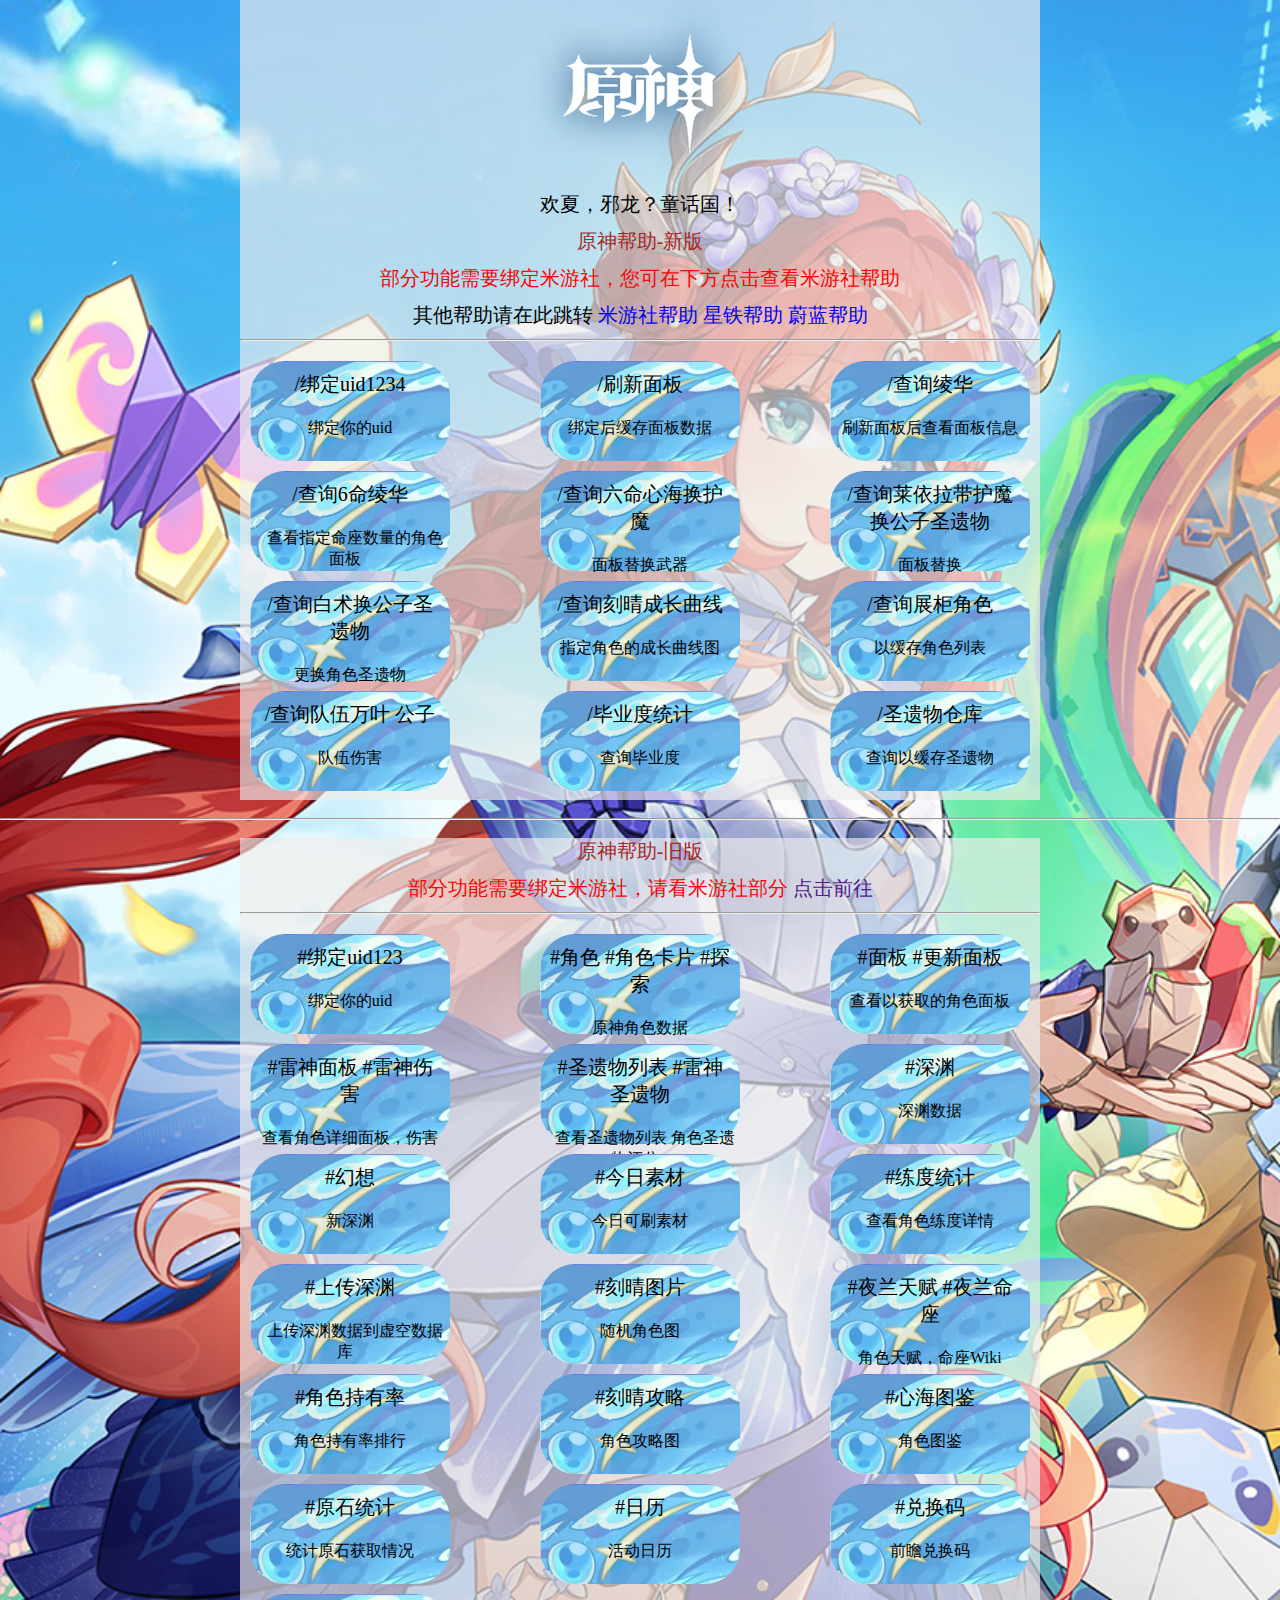
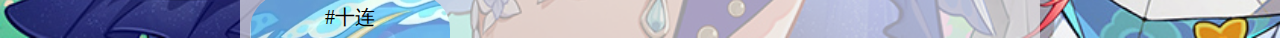
<file: index.html>
<!DOCTYPE html>
<html lang="en">
<head>
    <meta charset="UTF-8">
    <meta name="viewport" content="width=device-width, initial-scale=1.0">
    <title>帮助总览</title>
    <link rel="stylesheet" href="./index.css">
</head>
<body>
    <div class="genshin">
        <img src="./public/原神.webp" alt="原神">
        <p>欢夏，邪龙？童话国！</p>
        <p style="color: brown;">原神帮助-新版</p>
        <p style="color: rgb(246, 6, 6);">部分功能需要绑定米游社，您可在下方点击查看米游社帮助</p>
        <p>其他帮助请在此跳转
            <a href="./米游社.html">米游社帮助</a>
            <a href="./星铁.html">星铁帮助</a>
            <a href="./ba.html">蔚蓝帮助</a>
        </p>
        <hr>
        <div class="fl">
            <div class="item">
                <p>/绑定uid1234</p>
                <span>绑定你的uid</span>
            </div>
            <div class="item">
                <p>/刷新面板</p>
                <span>绑定后缓存面板数据</span>
            </div>
            <div class="item">
                <p>/查询绫华</p>
                <span>刷新面板后查看面板信息</span>
            </div>
            <div class="item">
                <p>/查询6命绫华</p>
                <span>查看指定命座数量的角色面板</span>
            </div>
            <div class="item">
                <p>/查询六命心海换护魔</p>
                <span>面板替换武器</span>
            </div>
            <div class="item">
                <p>/查询莱依拉带护魔换公子圣遗物</p>
                <span>面板替换</span>
            </div>
            <div class="item">
                <p>/查询白术换公子圣遗物</p>
                <span>更换角色圣遗物</span>
            </div>
            <div class="item">
                <p>/查询刻晴成长曲线</p>
                <span>指定角色的成长曲线图</span>
            </div>
            <div class="item">
                <p>/查询展柜角色</p>
                <span>以缓存角色列表</span>
            </div>
            <div class="item">
                <p>/查询队伍万叶 公子</p>
                <span>队伍伤害</span>
            </div>
            <div class="item">
                <p>/毕业度统计</p>
                <span>查询毕业度</span>
            </div>
            <div class="item">
                <p>/圣遗物仓库</p>
                <span>查询以缓存圣遗物</span>
            </div>
            <div class="item">
                <p>/排名列表</p>
                <span>查询排名</span>
            </div>
            <div class="item">
                <p>/排名统计</p>
                <span>文字版排名</span>
            </div>
            <div class="item">
                <p>/角色排名雷神</p>
                <span>某角色的<span style="color: red;">全球</span>排名</span>
            </div>
            <div class="item">
                <p>/雷神用什么</p>
                <span>角色培养攻略1</span>
            </div>
            <div class="item">
                <p>/雷神攻略 /雷神推荐</p>
                <span>角色培养攻略2</span>
            </div>
            <div class="item">
                <p>/护魔给谁用</p>
                <span>武器攻略</span>
            </div>
            <div class="item">
                <p>/参考面板雷神</p>
                <span>小毕业面板</span>
            </div>
            <div class="item">
                <p>/活动列表</p>
                <span>当前版本当前时间段活动</span>
            </div>
            <div class="item">
                <p>/卡池列表</p>
                <span>当前卡池</span>
            </div>
            <div class="item">
                <p>/任务须弥</p>
                <span>某任务的攻略</span>
            </div>
            <div class="item">
                <p>/抽表情</p>
                <span>随机抽一个表情</span>
            </div>
            <div class="item">
                <p>/御神签</p>
                <span>让八重给你卜一卦</span>
            </div>
            <div class="item">
                <p>/原神公告</p>
                <span>获取原神公告</span>
            </div>
            <div class="item">
                <p>/版本深渊</p>
                <span>获取当前版本深渊</span>
            </div>
            <div class="item">
                <p>/查成就捉猫记</p>
                <span>成就攻略</span>
            </div>
            <div class="item">
                <p>/查委托机器人怎么用</p>
                <span>查委托有没有成就</span>
            </div>
            <div class="item">
                <p>/今日素材</p>
                <span>今日可刷素材</span>
            </div>
            <div class="item">
                <p>/武器介绍天空弓 /武器介绍天空弓90</p>
                <span>武器wiki</span>
            </div>
            <div class="item">
                <p>/角色介绍七七 /角色介绍七七90</p>
                <span>角色Wiki</span>
            </div>
            <div class="item">
                <p>/角色命座6可莉</p>
                <span>角色命座Wiki</span>
            </div>
            <div class="item">
                <p>/角色天赋4北斗</p>
                <span>角色天赋Wiki</span>
            </div>
            <div class="item">
                <p>/圣遗物介绍乐园</p>
                <span>圣遗物Wiki</span>
            </div>
            <div class="item">
                <p>/食物介绍甜甜花酿鸡</p>
                <span>食物Wiki</span>
            </div>
            <div class="item">
                <p>/角色材料可莉</p>
                <span>角色素材</span>
            </div>
            <div class="item">
                <p>/角色材料可莉</p>
                <span>角色素材</span>
            </div>
            <div class="item">
                <p>/哪里有甜甜花</p>
                <span>地图资源点</span>
            </div>
            <div class="item">
                <p>/原魔介绍公子</p>
                <span>原魔Wiki</span>
            </div>
            <div class="item">
                <p>/武器材料天空</p>
                <span>武器素材</span>
            </div>
            <div class="item">
                <p>/原石预估4.8</p>
                <span>版本规划</span>
            </div>
            <div class="item">
                <p>/血量排行</p>
                <span>原魔血量排行</span>
            </div>
            <div class="item">
                <p>/血量表</p>
                <span>所有怪物血量</span>
            </div>
            <div class="item">
                <p>/抗性表</p>
                <span>所有怪物抗性</span>
            </div>
            <div class="item">
                <p>/伤害乘区</p>
                <span>提瓦特大学必修一 高阶伤害论</span>
            </div>
            <div class="item">
                <p>/深渊概览</p>
                <span>本期深渊完成率</span>
            </div>
            <div class="item">
                <p>/清除原神公告红点</p>
                <span>什么年代了还手动点红点啊</span>
            </div>
            <div class="item">
                <p>/刷新抽卡记录</p>
                <span>更新抽卡记录</span>
            </div>
            <div class="item">
                <p>/抽卡记录</p>
                <span>让我看看你有多非</span>
            </div>
            <div class="item">
                <p>/查询1234</p>
                <span>信息一览，后跟uid</span>
            </div>
            <div class="item">
                <p>/深渊1234</p>
                <span>打深渊了吗，给我看看</span>
            </div>
            <div class="item">
                <p>/收集1234</p>
                <span>收集度百分比</span>
            </div>
            <div class="item">
                <p>/探索1234</p>
                <span>让我看看你有多摆烂</span>
            </div>
            <div class="item">
                <p>/每日</p>
                <span>查看树脂等  不会有人以为是每日委托吧(笑)</span>
            </div>
            <div class="item">
                <p>/当前状态</p>
                <span>派遣数据等</span>
            </div>
            <div class="item">
                <p>/每月统计</p>
                <span>原石获取情况</span>
            </div>
            <div class="item">
                <p>/原石札记</p>
                <span>图片版原石获取情况</span>
            </div>
            <div class="item">
                <p>/七圣召唤1234</p>
                <span>我超，赛诺！</span>
            </div>
            <div class="item">
                <p>/原神注册时间</p>
                <span>开服第一天？老登</span>
            </div>
            <div class="item">
                <p>/我的卡组2</p>
                <span>看看你的牌组(赛诺音)</span>
            </div>
        </div>
    </div>
    <br>
    <hr>
    <br>
    <div class="genshin">
        <p style="color: brown;">原神帮助-旧版</p>
        <p style="color: rgb(246, 6, 6);">部分功能需要绑定米游社，请看米游社部分
            <a href="">点击前往</a>
        </p>
        <hr>
        <div class="fl">
            <div class="item">
                <p>#绑定uid123</p>
                <span>绑定你的uid</span>
            </div>
            <div class="item">
                <p>#角色 #角色卡片 #探索</p>
                <span>原神角色数据</span>
            </div>
            <div class="item">
                <p>#面板 #更新面板</p>
                <span>查看以获取的角色面板</span>
            </div>
            <div class="item">
                <p>#雷神面板 #雷神伤害</p>
                <span>查看角色详细面板，伤害</span>
            </div>
            <div class="item">
                <p>#圣遗物列表 #雷神圣遗物</p>
                <span>查看圣遗物列表 角色圣遗物评分</span>
            </div>
            <div class="item">
                <p>#深渊</p>
                <span>深渊数据</span>
            </div>
            <div class="item">
                <p>#幻想</p>
                <span>新深渊</span>
            </div>
            <div class="item">
                <p>#今日素材</p>
                <span>今日可刷素材</span>
            </div>
            <div class="item">
                <p>#练度统计</p>
                <span>查看角色练度详情</span>
            </div>
            <div class="item">
                <p>#上传深渊</p>
                <span>上传深渊数据到虚空数据库</span>
            </div>
            <div class="item">
                <p>#刻晴图片</p>
                <span>随机角色图</span>
            </div>
            <div class="item">
                <p>#夜兰天赋 #夜兰命座</p>
                <span>角色天赋，命座Wiki</span>
            </div>
            <div class="item">
                <p>#角色持有率</p>
                <span>角色持有率排行</span>
            </div>
            <div class="item">
                <p>#刻晴攻略</p>
                <span>角色攻略图</span>
            </div>
            <div class="item">
                <p>#心海图鉴</p>
                <span>角色图鉴</span>
            </div>
            <div class="item">
                <p>#原石统计</p>
                <span>统计原石获取情况</span>
            </div>
            <div class="item">
                <p>#日历</p>
                <span>活动日历</span>
            </div>
            <div class="item">
                <p>#兑换码</p>
                <span>前瞻兑换码</span>
            </div>
            <div class="item">
                <p>#十连</p>
                <span>模拟抽卡</span>
            </div>
        </div>
    </div>
</body>
</html>
</file>
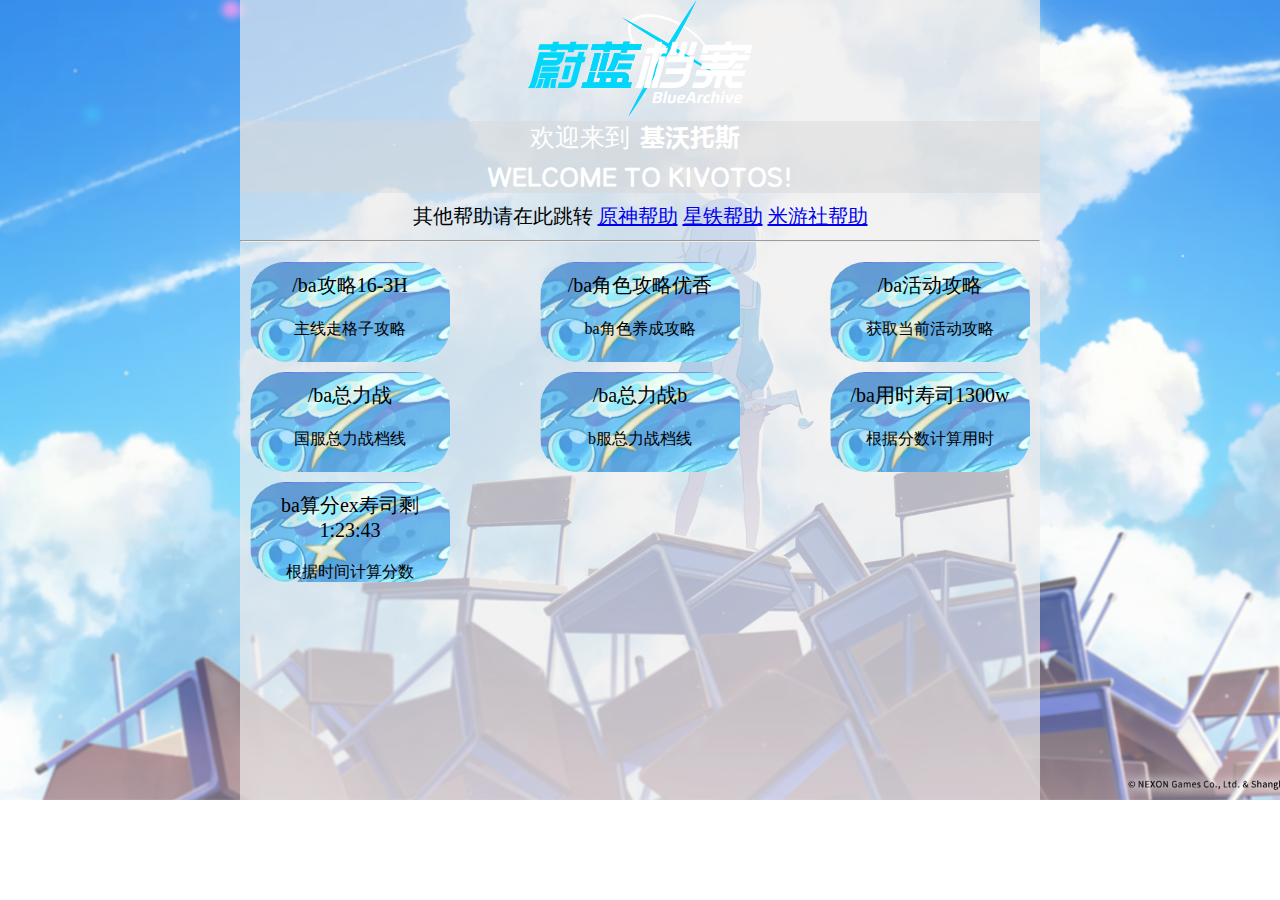
<file: ba.html>
<!DOCTYPE html>
<html lang="en">

<head>
    <meta charset="UTF-8">
    <meta name="viewport" content="width=device-width, initial-scale=1.0">
    <title>ba分区</title>
    <link rel="stylesheet" href="./ba.css">
</head>

<body>
    <div class="genshin">
        <img src="./public/蔚蓝.png" alt="ba">
        <div class="co">
            <p style="color: #fff; font-size: 25px;">欢迎来到<span class="ba">基沃托斯</span></p>
            <p class="ba2" style="font-size: 25px;">WELCOME TO KIVOTOS!</p>
        </div>
        <p>其他帮助请在此跳转
            <a href="./index.html">原神帮助</a>
            <a href="./星铁.html">星铁帮助</a>
            <a href="./米游社.html">米游社帮助</a>
        </p>
        <hr>
        <div class="fl">
            <div class="item">
                <p>/ba攻略16-3H</p>
                <span>主线走格子攻略</span>
            </div>
            <div class="item">
                <p>/ba角色攻略优香</p>
                <span>ba角色养成攻略</span>
            </div>
            <div class="item">
                <p>/ba活动攻略</p>
                <span>获取当前活动攻略</span>
            </div>
            <div class="item">
                <p>/ba总力战</p>
                <span>国服总力战档线</span>
            </div>
            <div class="item">
                <p>/ba总力战b</p>
                <span>b服总力战档线</span>
            </div>
            <div class="item">
                <p>/ba用时寿司1300w</p>
                <span>根据分数计算用时</span>
            </div>
            <div class="item">
                <p>ba算分ex寿司剩1:23:43</p>
                <span>根据时间计算分数</span>
            </div>
        </div>
    </div>
</body>

</html>
</file>
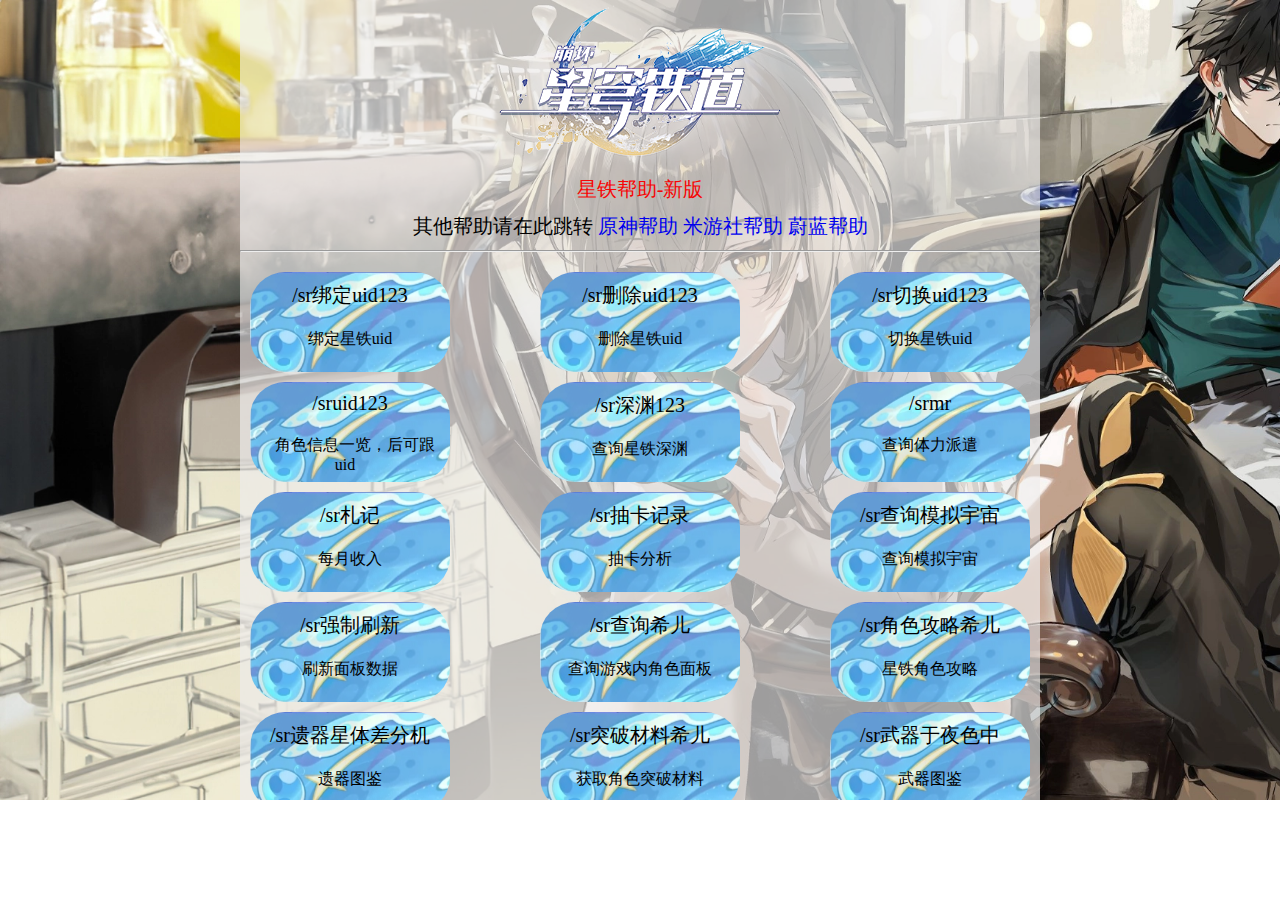
<file: 星铁.html>
<!DOCTYPE html>
<html lang="en">
<head>
    <meta charset="UTF-8">
    <meta name="viewport" content="width=device-width, initial-scale=1.0">
    <title>星铁分区</title>
    <link rel="stylesheet" href="./星铁.css">
</head>
<body>
    <div class="genshin">
        <img src="./public/星铁.png" alt="米游社">
        <p style="color: rgb(246, 6, 6);">星铁帮助-新版</p>
        <p>其他帮助请在此跳转
            <a href="./index.html">原神帮助</a>
            <a href="./米游社.html">米游社帮助</a>
            <a href="./ba.html">蔚蓝帮助</a>
        </p>
        <hr>
        <div class="fl">
            <div class="item">
                <p>/sr绑定uid123</p>
                <span>绑定星铁uid</span>
            </div>
            <div class="item">
                <p>/sr删除uid123</p>
                <span>删除星铁uid</span>
            </div>
            <div class="item">
                <p>/sr切换uid123</p>
                <span>切换星铁uid</span>
            </div>
            <div class="item">
                <p>/sruid123</p>
                <span>角色信息一览，后可跟uid</span>
            </div>
            <div class="item">
                <p>/sr深渊123</p>
                <span>查询星铁深渊</span>
            </div>
            <div class="item">
                <p>/srmr</p>
                <span>查询体力派遣</span>
            </div>
            <div class="item">
                <p>/sr札记</p>
                <span>每月收入</span>
            </div>
            <div class="item">
                <p>/sr抽卡记录</p>
                <span>抽卡分析</span>
            </div>
            <div class="item">
                <p>/sr查询模拟宇宙</p>
                <span>查询模拟宇宙</span>
            </div>
            <div class="item">
                <p>/sr强制刷新</p>
                <span>刷新面板数据</span>
            </div>
            <div class="item">
                <p>/sr查询希儿</p>
                <span>查询游戏内角色面板</span>
            </div>
            <div class="item">
                <p>/sr角色攻略希儿</p>
                <span>星铁角色攻略</span>
            </div>
            <div class="item">
                <p>/sr遗器星体差分机</p>
                <span>遗器图鉴</span>
            </div>
            <div class="item">
                <p>/sr突破材料希儿</p>
                <span>获取角色突破材料</span>
            </div>
            <div class="item">
                <p>/sr武器于夜色中</p>
                <span>武器图鉴</span>
            </div>
        </div>
    </div>
</body>
</html>
</file>
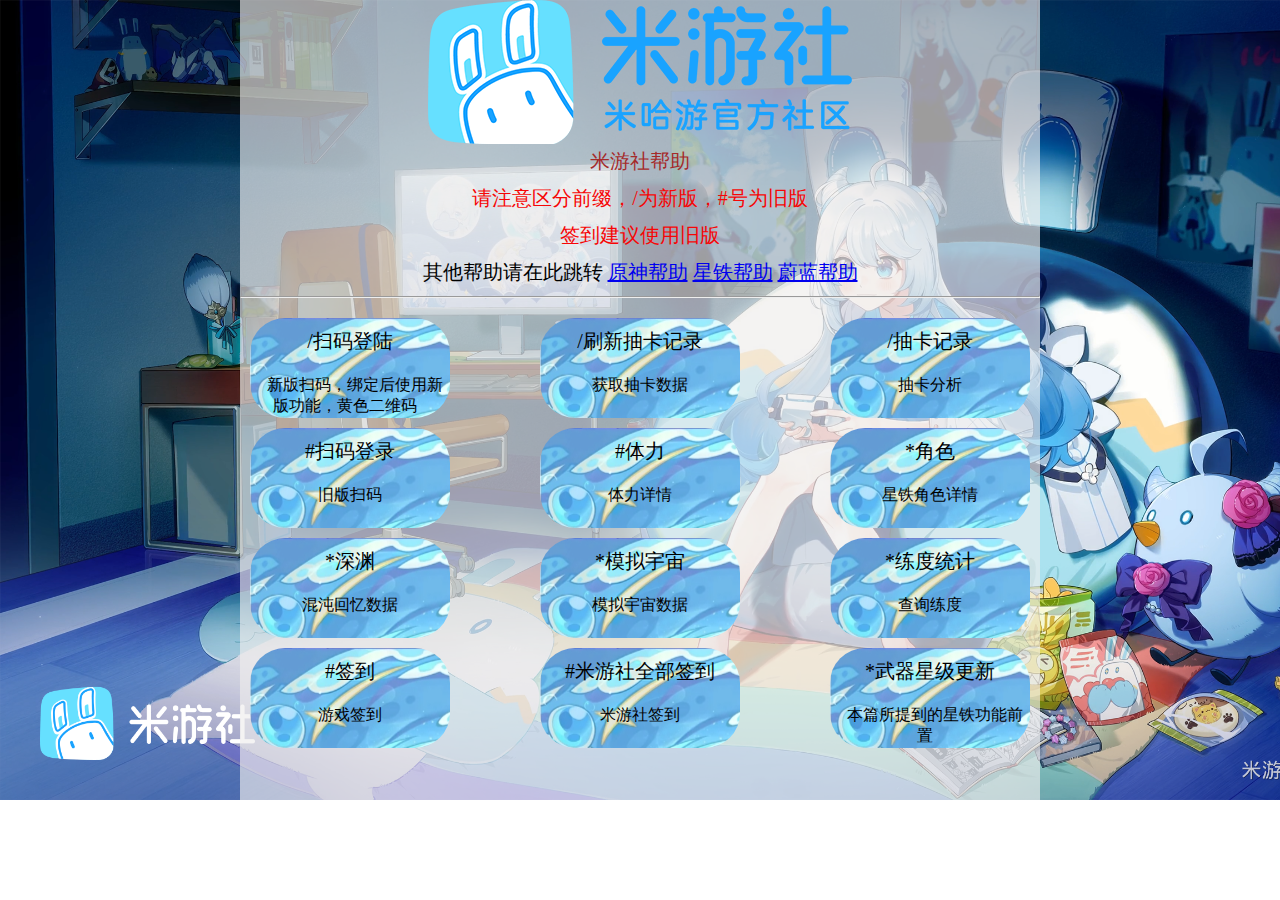
<file: 米游社.html>
<!DOCTYPE html>
<html lang="en">
<head>
    <meta charset="UTF-8">
    <meta name="viewport" content="width=device-width, initial-scale=1.0">
    <title>米游社分区</title>
    <link rel="stylesheet" href="./米游社.css">
</head>
<body>
    <div class="genshin">
        <img src="./public/pc-title-2023.png" alt="米游社">
        <p style="color: brown;">米游社帮助</p>
        <p style="color: rgb(246, 6, 6);">请注意区分前缀，/为新版，#号为旧版</p>
        <p style="color: rgb(246, 6, 6);">签到建议使用旧版</p>
        <p>其他帮助请在此跳转
            <a href="./index.html">原神帮助</a>
            <a href="./星铁.html">星铁帮助</a>
            <a href="./ba.html">蔚蓝帮助</a>
        </p>
        <hr>
        <div class="fl">
            <div class="item">
                <p>/扫码登陆</p>
                <span>新版扫码，绑定后使用新版功能，黄色二维码</span>
            </div>
            <div class="item">
                <p>/刷新抽卡记录</p>
                <span>获取抽卡数据</span>
            </div>
            <div class="item">
                <p>/抽卡记录</p>
                <span>抽卡分析</span>
            </div>
            <div class="item">
                <p>#扫码登录</p>
                <span>旧版扫码</span>
            </div>
            <div class="item">
                <p>#体力</p>
                <span>体力详情</span>
            </div>
            <div class="item">
                <p>*角色</p>
                <span>星铁角色详情</span>
            </div>
            <div class="item">
                <p>*深渊</p>
                <span>混沌回忆数据</span>
            </div>
            <div class="item">
                <p>*模拟宇宙</p>
                <span>模拟宇宙数据</span>
            </div>
            <div class="item">
                <p>*练度统计</p>
                <span>查询练度</span>
            </div>
            <div class="item">
                <p>#签到</p>
                <span>游戏签到</span>
            </div>
            <div class="item">
                <p>#米游社全部签到</p>
                <span>米游社签到</span>
            </div>
            <div class="item">
                <p>*武器星级更新</p>
                <span>本篇所提到的星铁功能前置</span>
            </div>
        </div>
    </div>
</body>
</html>
</file>
<file: index.css>
* {
    margin: 0;
    padding: 0;
}

body {
    background-image: url(./public/背景.jpg);
    background-size: cover;
    background-repeat: no-repeat;
}

.genshin {
    text-align: center;
    margin: 0 auto;
    width: 800px;
    height: 800px;
    background-color: #eeededa8;
    overflow: auto;
}
.genshin .img {
    width: 200px;
    display: inline-block;
}
.genshin p {
    text-align: center;
    margin-bottom: 10px;
    font-size: 20px;
}

.fl {
    padding-top: 10px;
    margin: 10px;
    display: flex;
    justify-content: space-between;
    flex-wrap: wrap;
}

.item {
    margin-bottom: 10px;
    width: 200px;
    height: 100px;
    background-color: #e9e8e8c4;
    border-radius: 35px;
    background-image: url(./public/screenshot-1721263585416.png);
}
.item p,span{
    padding: 10px;
}

a {
    text-decoration: none;
}
</file>
<file: ba.css>
* {
    margin: 0;
    padding: 0;
}

body {
    background-image: url(./public/X0_6rTZl.png);
    background-size: cover;
    background-repeat: no-repeat;
}

.genshin {
    text-align: center;
    margin: 0 auto;
    width: 800px;
    height: 800px;
    background-color: #eeededa8;
    overflow: auto;
}
.genshin .img {
    width: 200px;
    display: inline-block;
}
.genshin p {
    text-align: center;
    margin-bottom: 10px;
    font-size: 20px;
}

.fl {
    padding-top: 10px;
    margin: 10px;
    display: flex;
    justify-content: space-between;
    flex-wrap: wrap;
}

.item {
    margin-bottom: 10px;
    width: 200px;
    height: 100px;
    background-color: #e9e8e8c4;
    border-radius: 35px;
    background-image: url(./public/screenshot-1721263585416.png);
}
.item p,span{
    padding: 10px;
}

@font-face {
    font-family: 'CustomFont'; 
    src: url('./FZLanTYJW_Cu.c5f8d267.TTF') format('truetype'); 
}

.ba {
    color: #fff;
    font-family: 'CustomFont';
}

.ba2 {
    color: #fff;
    font-family: 'CustomFont';
}

.co {
    background-color: #d8d6d679;
}
</file>
<file: 星铁.css>
* {
    margin: 0;
    padding: 0;
}

body {
    background-image: url(./public/001.png);
    background-size: cover;
    background-repeat: no-repeat;
}

.genshin {
    text-align: center;
    margin: 0 auto;
    width: 800px;
    height: 800px;
    background-color: #eeededa8;
    overflow: auto;
}
.genshin .img {
    width: 200px;
    display: inline-block;
}
.genshin p {
    text-align: center;
    margin-bottom: 10px;
    font-size: 20px;
}

.fl {
    padding-top: 10px;
    margin: 10px;
    display: flex;
    justify-content: space-between;
    flex-wrap: wrap;
}

.item {
    margin-bottom: 10px;
    width: 200px;
    height: 100px;
    background-color: #e9e8e8c4;
    border-radius: 35px;
    background-image: url(./public/screenshot-1721263585416.png);
}
.item p,span{
    padding: 10px;
}

a {
    text-decoration: none;
}
</file>
<file: 米游社.css>
* {
    margin: 0;
    padding: 0;
}

body {
    background-image: url(./public/米.png);
    background-size: cover;
    background-repeat: no-repeat;
}

.genshin {
    text-align: center;
    margin: 0 auto;
    width: 800px;
    height: 800px;
    background-color: #eeededa8;
    overflow: auto;
}
.genshin .img {
    width: 200px;
    display: inline-block;
}
.genshin p {
    text-align: center;
    margin-bottom: 10px;
    font-size: 20px;
}

.fl {
    padding-top: 10px;
    margin: 10px;
    display: flex;
    justify-content: space-between;
    flex-wrap: wrap;
}

.item {
    margin-bottom: 10px;
    width: 200px;
    height: 100px;
    background-color: #e9e8e8c4;
    border-radius: 35px;
    background-image: url(./public/screenshot-1721263585416.png);
}
.item p,span{
    padding: 10px;
}
</file>
